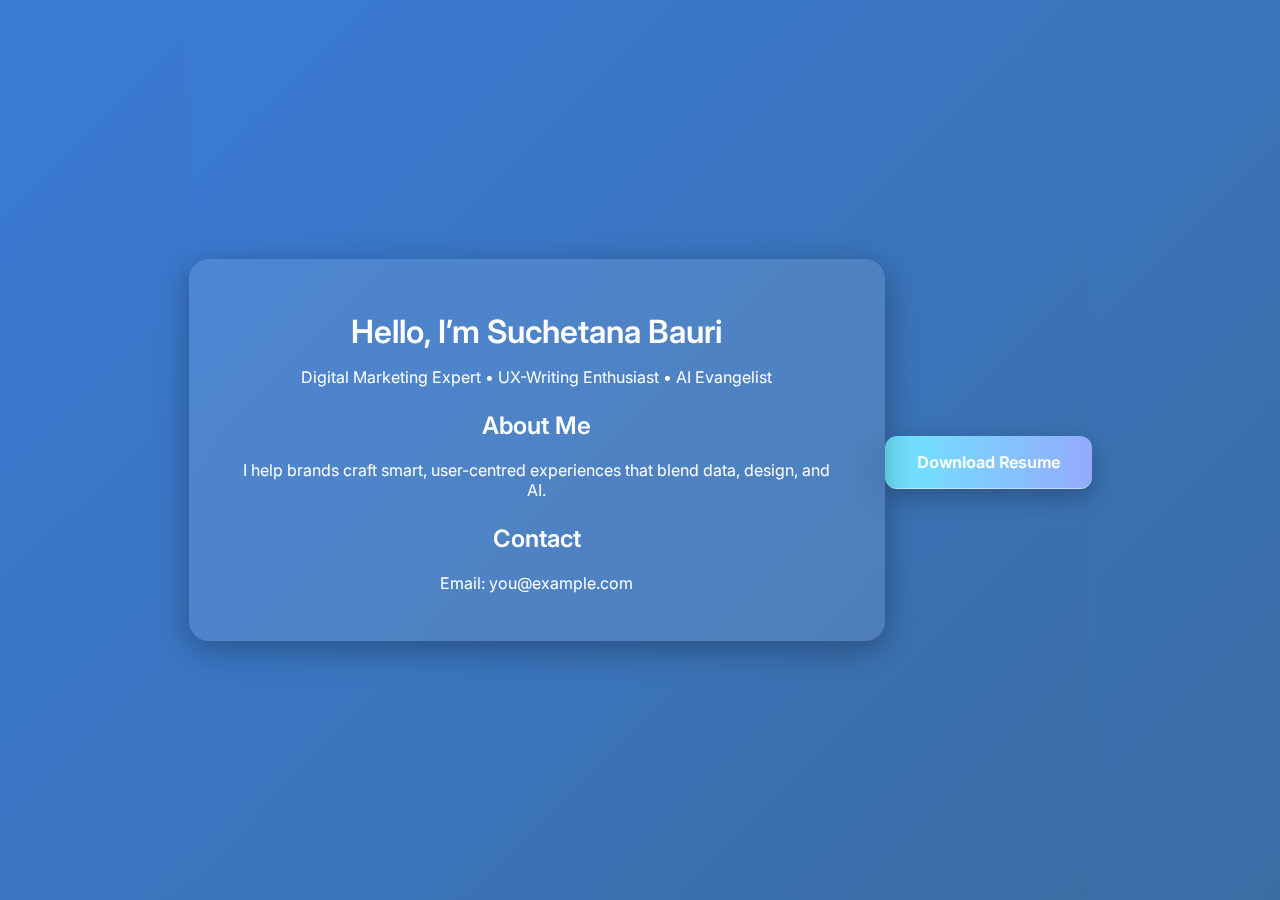
<file: index.html>
<!doctype html>
<html lang="en">
<head>
  <meta charset="utf-8">
  <title>Suchetana Bauri</title>
  <meta name="viewport" content="width=device-width, initial-scale=1">
  <link rel="stylesheet" href="style.css">
</head>
<body>
  <div class="container">
    <h1>Hello, I’m Suchetana Bauri</h1>
    <p>Digital Marketing Expert • UX-Writing Enthusiast • AI Evangelist</p>

    <h2>About Me</h2>
    <p>I help brands craft smart, user-centred experiences that blend data, design, and AI.</p>

    <h2>Contact</h2>
    <p>Email: you@example.com</p>
  </div>
</body>
</html>
<a href="resume.pdf" class="download-btn" download>Download Resume</a>
</file>
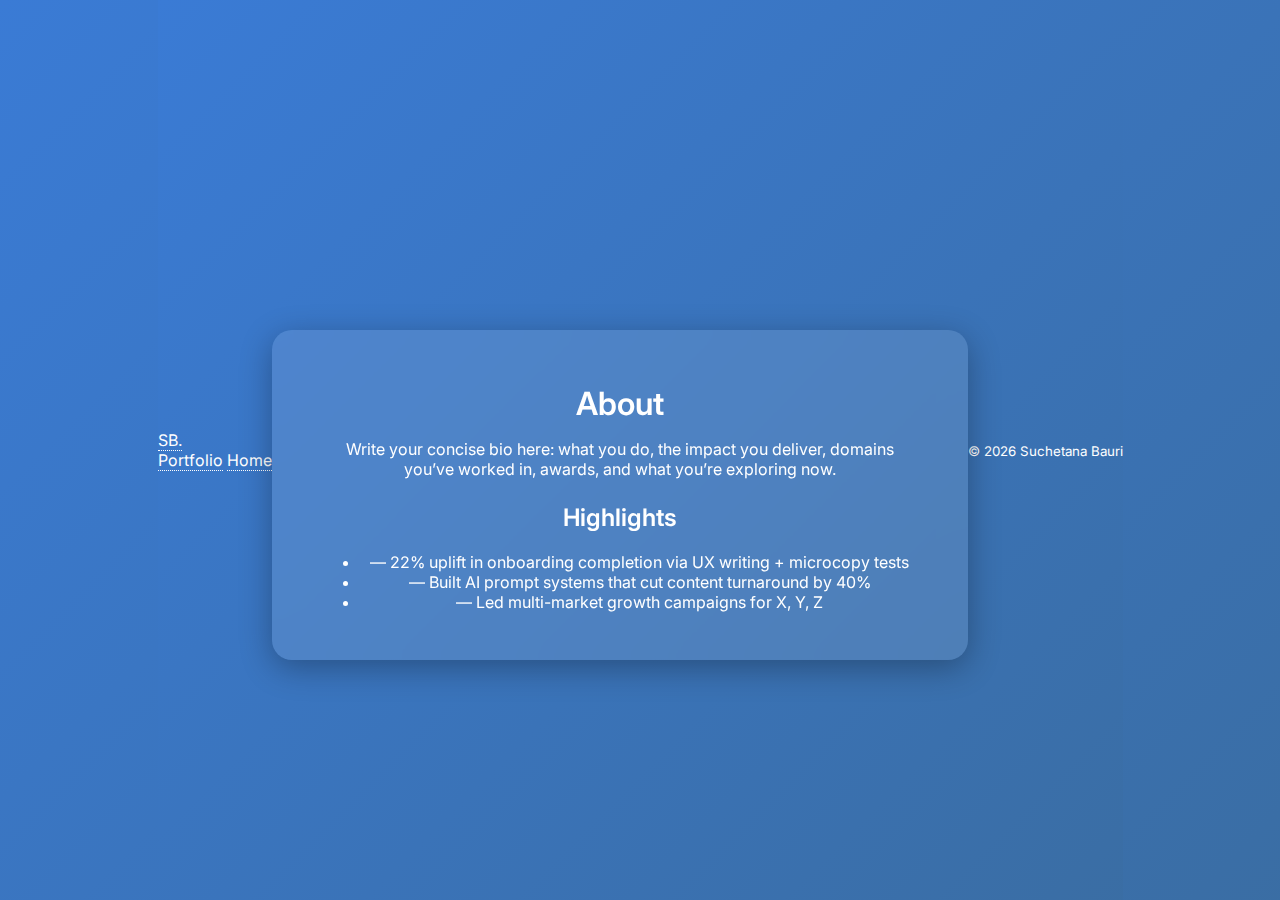
<file: about.html>
<!doctype html>
<html lang="en">
<head>
  <meta charset="utf-8">
  <title>About — Suchetana Bauri</title>
  <meta name="viewport" content="width=device-width, initial-scale=1">
  <link rel="stylesheet" href="style.css">
</head>
<body>
  <header class="nav">
    <a class="brand" href="/">SB.</a>
    <nav class="menu">
      <a href="work.html">Portfolio</a>
      <a href="/">Home</a>
    </nav>
  </header>

  <main class="container" style="margin-top:90px">
    <h1>About</h1>
    <p>Write your concise bio here: what you do, the impact you deliver, domains you’ve worked in, awards, and what you’re exploring now.</p>
    <h2>Highlights</h2>
    <ul>
      <li>— 22% uplift in onboarding completion via UX writing + microcopy tests</li>
      <li>— Built AI prompt systems that cut content turnaround by 40%</li>
      <li>— Led multi-market growth campaigns for X, Y, Z</li>
    </ul>
  </main>
  <footer class="foot"><small>© <span id="y"></span> Suchetana Bauri</small></footer>
  <script>document.getElementById('y').textContent = new Date().getFullYear();</script>
</body>
</html>
</file>
<file: style.css>
/* Apple-style animated gradient + frosted glass card */
@import url('https://fonts.googleapis.com/css2?family=Inter:wght@400;600&display=swap');

html, body {
  height: 100%;
  margin: 0;
  font-family: 'Inter', system-ui, sans-serif;
  background: linear-gradient(135deg,#3a7bd5 0%,#3a6073 50%,#ff6ec4 100%);
  background-size: 400% 400%;
  animation: gradientShift 12s ease infinite;
  color: #fff;
  display: flex;
  justify-content: center;
  align-items: center;
}

@keyframes gradientShift {
  0% {background-position: 0% 50%;}
  50% {background-position: 100% 50%;}
  100% {background-position: 0% 50%;}
}

.container {
  background: rgba(255,255,255,0.1);
  padding: 2rem 3rem;
  border-radius: 20px;
  backdrop-filter: blur(12px);
  box-shadow: 0 8px 32px rgba(0,0,0,0.3);
  max-width: 600px;
  text-align: center;
}

h1 {font-weight: 600; margin-bottom: .5rem;}
h2 {margin-top: 1.5rem; font-weight: 600;}
a {color: #fff; text-decoration: none; border-bottom: 1px dotted #fff;}
a:hover {border-bottom: 1px solid #fff;}
/* === Gradient Button for Download Resume === */
.download-btn {
  display: inline-block;
  padding: 1rem 2rem;
  margin-top: 1.5rem;
  border-radius: 12px;
  text-decoration: none;
  font-weight: 600;
  color: #fff;
  background: linear-gradient(90deg,#6ee7ff,#a78bfa,#ff6ec4);
  background-size: 300% 300%;
  transition: background-position 0.6s ease, box-shadow .3s ease, transform .2s ease;
  box-shadow: 0 8px 24px rgba(0,0,0,0.25);
}

.download-btn:hover {
  background-position: 100% 0;
  box-shadow: 0 12px 30px rgba(0,0,0,0.30);
  transform: translateY(-2px);
}
</file>
